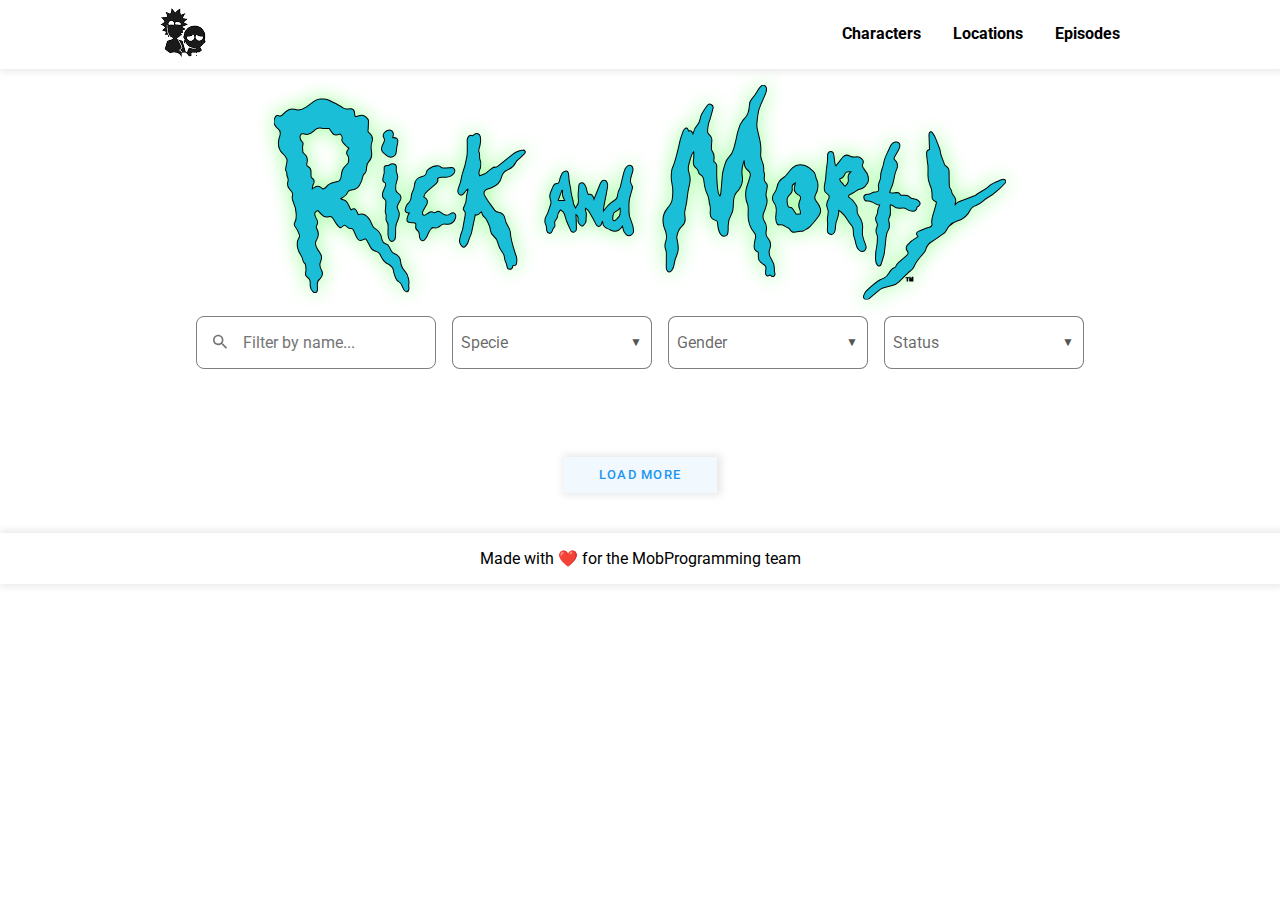
<file: html/characters.html>
<!DOCTYPE html>
<html lang="en">
<head>
    <meta charset="UTF-8">
    <meta name="viewport" content="width=device-width, initial-scale=1.0">
    <title>Document</title>
    <link rel="stylesheet" href="/css/style.css">
</head>
<body data-type="character">
    <header class="header">
        <div class="header__content">
            <div class="header__logo"><a href="characters.html"><img src="/assets/images/logo-black.png" alt=""></a></div>
            <nav class="header__nav">
                <ul class="header__nav nav">
                    <li class="nav__menu-item"><a href="characters.html">Characters</a></li>
                    <li class="nav__menu-item"><a href="locations.html">Locations</a></li>
                    <li class="nav__menu-item"><a href="episodes.html">Episodes</a></li>
                </ul>
            </nav>
            <button class="burger-btn" aria-label="Open">
                <span></span><span></span><span></span>
            </button>
        </div>
    </header>

    <nav class="header__nav mobile-menu">
        <ul class="header__nav mobile-menu__items">
          <li><a href="characters.html">Characters</a></li>
          <li><a href="locations.html">Locations</a></li>
          <li><a href="episodes.html">Episodes</a></li>
        </ul>
    </nav>

    <main class="main">
        <svg class="main__logo" stroke="black" width="723" height="212" viewBox="0 0 723 212" fill="none" xmlns="http://www.w3.org/2000/svg">
            <g id="Logo" clip-path="url(#clip0_107_30)">
            <g id="Group">
            <path id="Vector" d="M132.811 191.215C132.368 188.41 131.222 185.881 129.217 183.775C126.807 181.224 125.335 178.275 125.109 174.687C124.848 170.568 122.487 167.853 118.749 166.408C117.521 165.929 116.65 165.283 116.063 164.163C115.363 162.825 114.564 161.525 113.982 160.139C113.242 158.382 111.951 157.199 110.213 156.814C108.185 156.357 107.292 155.125 106.845 153.313C106.678 152.649 106.452 151.999 106.353 151.326C105.672 146.985 103.301 143.805 99.581 141.61C98.3938 140.905 97.8024 139.925 97.2428 138.71C96.1048 136.248 95.0665 133.623 93.387 131.564C90.9939 128.632 87.9833 126.374 83.7306 128.054L83.1934 127.905C82.6794 126.826 82.2138 125.624 81.5638 124.53C79.9746 121.879 78.9364 121.645 76.2729 123.181L75.9078 123.203C75.6771 122.724 75.4291 122.195 75.1674 121.667C74.2557 119.843 73.438 117.958 72.4005 116.206C71.47 114.634 70.3465 113.207 68.1478 113.311C67.5882 113.337 67.0055 112.814 66.0171 112.349C67.1233 111.58 67.6959 111.07 68.3553 110.745C70.4093 109.72 71.9624 108.229 72.7389 106.061C73.091 105.085 73.746 104.543 74.6259 104.272C75.7046 103.942 76.8151 103.649 77.9351 103.549C80.9507 103.278 82.9505 101.48 84.4175 99.1133C85.93 96.674 87.0449 94.0004 87.5148 91.1184C87.7541 89.6275 88.0158 88.2726 89.5508 87.3654C90.2774 86.9365 90.7293 85.8022 90.9953 84.8994C91.3207 83.7521 91.4609 82.5093 91.4472 81.3172C91.4248 79.2439 91.9439 77.5099 93.4333 75.9648C96.1604 73.1602 96.9319 69.6908 96.2956 65.8829C95.7809 62.807 95.4562 59.7941 96.5986 56.7182C97.9571 53.0774 97.0902 49.8388 93.9799 47.3865C93.0277 46.6363 92.6749 45.8102 92.8375 44.6586C92.9366 43.9851 93.0045 43.3029 93.0356 42.6215C93.1441 40.2864 93.2793 37.9513 93.293 35.6118C93.293 34.9702 93.0667 34.2113 92.6835 33.7006C89.9795 30.1097 87.8076 29.0123 83.9931 30.3448C83.2072 30.6204 82.4169 30.9235 81.605 31.0494C80.2913 31.2657 79.8264 30.8418 79.6862 29.518C79.5871 28.5421 79.5734 27.5489 79.3745 26.5911C78.9769 24.5816 77.8172 23.6057 75.7538 23.4972C75.004 23.456 74.2326 23.4929 73.4966 23.6375C71.2169 24.0846 69.2576 23.7055 67.4067 22.1329C66.1068 21.0174 64.4995 20.2405 62.9603 19.4368C60.283 18.0363 57.5248 16.7899 54.8656 15.3576C53.2229 14.4635 51.521 13.9933 49.6737 13.926C48.7707 13.8898 47.8409 14.0164 46.956 13.858C44.022 13.3299 41.6513 14.4005 39.4035 16.1577C36.8983 18.1137 34.3476 20.0191 31.7289 21.8218C28.2888 24.1931 24.5646 25.3809 20.3705 24.0397L19.4856 23.8589C17.7793 23.3214 16.2393 23.7641 14.6733 24.4955C12.15 25.6789 10.0504 27.3681 8.2581 29.4594C7.20614 30.6928 6.1361 31.1623 4.5108 30.4172C3.06624 29.7618 2.23118 30.033 1.54505 31.1673C-0.0976062 33.8822 -1.15897 38.3672 2.24925 41.6008C2.80018 42.1202 3.3511 42.6403 3.93384 43.1228C6.29516 45.0789 6.61473 47.5355 5.74351 50.3133C5.36466 51.5373 4.9446 52.7663 4.71902 54.0214C3.80226 59.193 4.20497 63.9992 8.61093 67.6899C9.53131 68.4581 10.3172 69.4203 11.0532 70.3773C12.3713 72.0896 13.3647 73.9096 12.7646 76.2361C12.3127 77.9881 12.1189 79.8038 11.6764 81.5523C11.3012 83.0294 11.3012 84.3612 12.1732 85.6807C12.4848 86.1501 12.706 86.8229 12.6518 87.3654C12.5079 88.7833 12.8101 90.0615 13.4196 91.3173C14.0746 92.6585 14.1281 93.9917 13.7045 95.4819C13.0089 97.9118 13.2757 100.279 14.9863 102.324C15.7173 103.196 16.3767 104.118 17.1076 104.989C18.1957 106.281 18.7329 107.65 18.2225 109.385C17.6448 111.345 17.947 113.215 18.832 115.098C20.7103 119.104 21.9293 123.351 21.9474 127.791C21.9517 130.307 22.191 132.94 20.6836 135.276C19.4104 137.241 20.137 139.223 21.4369 140.722C23.243 142.809 24.0875 145.261 24.9898 147.756C25.4142 148.935 25.3151 149.938 24.6514 150.981C22.6603 154.12 22.5518 157.49 23.3601 161.031C23.9291 163.52 25.0483 165.733 26.4025 167.829C27.3684 169.324 28.0951 170.869 28.3662 172.612C28.5925 174.094 29.1788 175.336 30.353 176.32C30.7232 176.632 31.0839 177.156 31.1244 177.622C31.3681 180.087 31.9552 182.518 31.2466 185.048C30.5243 187.617 31.1201 188.982 33.4633 190.377C35.0344 191.312 35.6121 192.641 35.7025 194.302C35.7704 195.585 35.6844 196.882 35.748 198.164C35.8745 200.432 36.565 202.478 38.3711 203.996C39.188 204.683 40.0687 205.387 41.224 204.899C42.4018 204.412 42.8811 203.355 42.9035 202.153C42.9346 200.722 42.8674 199.276 42.7727 197.844C42.61 195.347 42.7004 192.976 45.2649 191.566L45.5989 191.263C48.2899 188.594 48.5697 185.792 46.7007 182.477C45.3285 180.038 44.7009 177.449 45.9286 174.672C46.4115 173.579 46.8142 172.373 46.8996 171.19C46.9762 170.033 46.8721 168.719 46.3718 167.707C45.4008 165.756 44.124 163.949 42.918 162.116C41.0266 159.243 39.9566 156.313 41.9926 153.041L42.2724 152.423C44.2042 148.896 44.3756 145.372 42.1914 141.881C41.5233 140.814 41.4373 139.79 42.187 138.715C43.5817 136.736 43.3063 134.758 42.2181 132.734C41.5725 131.542 41.0129 130.286 40.561 129.012C39.6941 126.573 40.48 125.09 43.3829 124.061C44.5339 125.316 45.7753 126.739 47.0846 128.099C49.0302 130.113 51.4501 130.89 54.1231 130.127C56.1366 129.554 57.3281 130.389 58.3078 131.871C59.3503 133.452 60.2353 135.132 61.3053 136.686C62.1585 137.918 63.0883 139.133 64.172 140.164C65.305 141.252 66.1899 141.108 67.3229 140.014C69.4268 137.965 69.8779 137.928 71.8872 140.019C72.989 141.18 74.1762 142.006 75.8376 141.809C77.079 141.655 77.8693 142.174 78.3609 143.263C79.4129 145.602 80.5415 147.91 81.5074 150.282C82.7177 153.263 84.7175 154.202 87.6023 152.983C88.0173 152.807 88.4243 152.604 88.848 152.432C90.4777 151.773 90.6447 151.74 91.5795 153.321C92.7305 155.267 93.7825 157.283 94.7484 159.333C96.044 162.066 98.1747 163.859 101.051 164.365C102.802 164.676 103.723 165.499 104.427 166.921C104.793 167.667 105.236 168.381 105.601 169.126C107.299 172.572 109.222 175.788 113.19 177.067L113.948 177.555C115.903 178.91 117.75 180.314 117.881 183.025C118.016 185.718 119.117 188.147 120.12 190.604C120.806 192.28 121.804 193.631 123.42 194.498C124.734 195.207 125.628 196.264 126.151 197.692C126.652 199.038 127.257 200.352 127.894 201.635C128.783 203.415 130.399 204.522 131.532 204.223C132.711 203.911 133.333 202.615 133.275 200.388C133.253 199.412 132.751 198.329 133.036 197.483C133.764 195.32 133.136 193.274 132.811 191.215ZM63.9342 94.8829C63.4649 95.181 62.8685 95.3032 62.3132 95.4255C61.0805 95.7141 59.7943 95.8363 58.5977 96.2342C57.2435 96.6863 55.9024 97.2549 54.6566 97.9595C53.6994 98.5064 52.7739 99.2334 52.0835 100.078C51.0901 101.302 49.921 102.151 48.3224 102.792C47.7802 102.337 47.2618 101.799 46.6523 101.388C43.9794 99.585 42.3635 99.4548 40.2284 101.058C39.6457 101.496 38.9639 101.79 37.8129 102.44C38.0298 101.013 38.0884 100.083 38.3277 99.2016C38.5489 98.4066 39.0001 97.6796 39.2936 96.9026C40.1966 94.5176 39.9212 93.5193 37.7449 92.1369C36.8513 91.5727 36.5122 90.9216 36.5354 89.9197C36.5715 88.4064 36.5491 86.8887 36.5397 85.371C36.531 83.135 35.641 81.464 33.5559 80.4563C32.1561 79.7785 32.0347 79.2909 32.3781 77.7371C32.5943 76.7887 32.775 75.8129 32.8835 74.8421C33.2674 71.5716 31.6334 69.2951 29.2316 67.3571C28.8209 67.0273 28.4009 66.3994 28.4146 65.9162C28.4688 63.5991 27.6967 61.2821 28.6048 58.9557C29.1781 57.4785 28.2433 56.295 27.2412 55.3416C25.6701 53.8601 25.485 52.0625 25.8733 50.1202C26.1936 48.4853 26.9433 47.9927 28.5824 48.2184C29.0292 48.2864 29.4991 48.2951 29.9271 48.4216C33.6477 49.5465 36.5773 48.133 39.1685 45.5852C39.5973 45.1606 40.0484 44.749 40.4685 44.3157C41.8906 42.8429 43.6468 42.3235 45.6336 42.5318C46.9155 42.6627 48.1793 42.9694 49.4575 43.0374C51.1096 43.1279 52.7624 43.0649 54.6039 43.0649C58.2152 49.6275 59.7639 50.4139 65.3259 48.3898C66.662 49.7404 68.1652 50.9651 67.1855 53.3494C66.7387 54.4475 67.145 55.6172 67.9258 56.5338C69.0002 57.8033 70.0746 59.0772 71.2531 60.2469C72.052 61.0463 73.0273 61.6698 73.9441 62.3882C73.357 63.359 73.0772 63.874 72.7475 64.3486C71.4071 66.2865 71.1403 67.6414 72.5986 69.3125C74.6122 71.6114 73.5558 74.0326 73.438 76.4495L73.1539 77.0455C71.7187 78.663 70.2554 80.2661 68.8245 81.8879C67.4075 83.4917 66.9831 85.4969 66.6577 87.5159C66.4683 88.7081 66.401 89.9241 66.2109 91.1206C65.9607 92.6693 65.3064 94.0243 63.9342 94.8829Z" fill="#1ABED6"/>
            <path id="Vector_2" d="M721.508 93.3696C720.447 92.8553 719.432 93.0983 718.438 93.528C715.878 94.6348 713.282 95.6779 710.795 96.9294C709.188 97.7331 707.492 98.6279 706.281 99.9018C702.494 103.904 697.041 105.358 692.977 108.895L692.571 109.093C688.932 110.561 685.361 112.246 681.628 113.425C678.373 114.451 675.028 115.068 672.834 118.186C672.78 117.373 672.851 116.713 673.077 116.108C673.746 114.324 673.438 112.68 672.468 111.125C671.75 109.969 670.933 108.872 670.22 107.711C669.876 107.155 669.452 106.505 669.461 105.908C669.498 104.422 668.839 103.343 668.008 102.204C667.475 101.459 667.037 100.452 667.01 99.5531C666.87 94.8692 666.892 90.1845 666.802 85.5056C666.756 83.1481 665.741 81.3179 663.674 80.0628C663.073 79.6968 662.4 79.0645 662.225 78.4323C660.969 73.8561 658.216 69.7501 658.008 64.8499C657.981 64.3305 657.827 63.7973 657.642 63.3098C656.152 59.4252 654.721 55.5181 653.101 51.6928C652.433 50.1115 651.395 48.6618 650.378 47.257C649.99 46.7325 649.033 46.1053 648.59 46.263C647.941 46.4844 647.218 47.3156 647.087 47.9934C646.853 49.2268 646.992 50.5361 647.042 51.8194C647.168 55.7359 647.326 59.661 647.479 63.6447C645.014 64.1959 644.419 65.8402 644.558 67.8093C644.748 70.4431 645.055 73.0625 645.353 75.6819C645.525 77.1815 645.909 78.6638 645.953 80.1626C646.035 83.1119 645.985 86.0706 645.935 89.0198C645.882 92.3265 646.418 95.5246 647.841 98.5057C649.024 101.007 649.759 103.591 649.882 106.347C649.95 107.779 650.026 109.22 649.981 110.652C649.94 112.07 650.455 113.185 651.543 114.013C652.301 114.587 653.168 115.015 654.428 115.774C653.444 119.347 652.536 123.011 651.416 126.614C650.347 130.074 648.897 133.394 649.887 137.207C650.337 138.928 649.647 139.633 647.931 140.224C646.862 140.595 645.742 140.835 644.686 141.245C641.945 142.315 639.155 143.296 636.519 144.597C634.248 145.722 634.117 147.162 635.724 149.145L636.072 149.647L635.81 150.071C635.299 150.387 634.776 150.69 634.239 150.965C630.812 152.74 628.045 155.297 625.602 158.224C623.946 160.211 623.919 161.549 625.264 163.576C626.831 165.929 626.794 166.716 624.723 168.589C622.204 170.875 619.62 173.094 617.029 175.293C615.856 176.291 614.862 177.362 614.321 178.853C614.14 179.353 613.703 179.954 613.238 180.122C610.492 181.12 608.777 183.157 607.441 185.61C606.253 187.796 604.664 189.576 602.443 190.728C601.242 191.346 599.933 191.767 598.755 192.426C593.486 195.376 589.161 199.531 584.854 203.669C583.865 204.618 583.283 206.049 582.71 207.346C582.109 208.687 581.821 210.124 583.21 211.275C584.38 212.242 585.775 212.247 587.432 211.271L588.357 210.621C591.426 208.042 594.447 205.408 597.566 202.892C598.723 201.956 600.022 201.044 601.407 200.584C604.116 199.681 606.919 199.035 609.718 198.407C612.743 197.72 615.375 196.483 617.569 194.179C620.485 191.107 623.574 188.198 626.602 185.231C627.085 184.761 627.605 184.287 628.179 183.944C630.137 182.761 631.568 181.08 632.39 179.016C633.844 175.348 636.263 172.367 638.769 169.426C639.893 168.102 641.138 166.87 642.186 165.482C642.85 164.606 643.459 163.582 643.722 162.524C644.552 159.253 646.421 156.86 649.202 155.035C653.057 152.497 656.84 149.872 660.677 147.303C662.356 146.182 663.585 144.714 664.496 142.907C665.07 141.774 665.801 140.69 666.615 139.71C668.949 136.887 671.941 135.143 675.476 134.104C681.146 132.437 685.177 128.707 687.728 123.417C688.396 122.035 689.412 121.1 690.64 120.351C691.47 119.836 692.377 119.42 693.294 119.077C695.958 118.073 698.224 116.488 700.354 114.623C701.601 113.53 702.919 112.45 704.369 111.678C708.756 109.357 712.63 106.348 716.219 102.96C718.31 100.991 720.305 98.9093 722.25 96.7992C723.499 95.4566 723.142 94.1603 721.508 93.3696Z" fill="#1ABED6"/>
            <path id="Vector_3" d="M120.098 102.358C120.012 99.5126 120.5 96.7941 121.507 94.1422C122.252 92.1818 122.64 90.1085 121.692 88.1713C120.639 86.0207 120.396 83.8715 120.816 81.5769V80.669C120.698 78.93 119.877 78.0807 118.13 77.9179C116.573 77.7827 115.141 78.1342 113.823 79.0153C113.363 79.3271 112.754 79.6208 112.23 79.589C109.481 79.4219 108.456 80.1851 108.804 82.8363C109.174 85.7089 108.83 88.4013 107.828 91.0656C107.67 91.4859 107.629 91.9467 107.535 92.3937C107.191 94.0243 107.417 95.4153 109.128 96.1886C110.216 96.6805 110.469 97.647 110.284 98.6547C110.108 99.6038 109.715 100.52 109.354 101.424C108.74 102.969 107.981 104.459 107.454 106.026C106.591 108.606 106.858 110.973 109.178 112.761C110.085 113.461 110.555 114.378 110.505 115.507C110.406 117.766 110.401 120.038 110.09 122.269C109.882 123.795 109.597 125.282 110.275 126.714C110.893 128.015 110.993 129.339 110.677 130.694C110.293 132.356 110.641 133.846 111.562 135.224C112.397 136.467 112.699 137.835 112.659 139.317C112.632 140.677 112.654 142.041 112.654 143.404H112.591C112.591 144.994 112.541 146.588 112.605 148.179C112.682 150.103 113.11 151.945 114.501 153.386C116.04 154.977 117.878 154.791 119.056 152.939C119.367 152.434 119.657 151.842 119.719 151.263C119.923 149.471 120.23 147.646 120.099 145.862C119.796 141.543 120.23 137.407 122.315 133.53C122.671 132.881 122.78 132.099 123.047 131.389C124.18 128.435 123.827 125.603 122.361 122.862L122.149 122.459C121.408 120.987 121.435 119.577 122.338 118.15C123.065 117.003 123.611 115.733 124.374 114.608C126.103 112.084 125.859 108.813 122.491 106.84C120.622 105.746 120.152 104.273 120.098 102.358Z" fill="#1ABED6"/>
            <path id="Vector_4" d="M111.385 69.7284C113.155 71.1738 115.218 71.6982 117.335 70.93C119.52 70.1393 120.572 68.3055 120.743 65.9979C120.973 62.8996 121.416 59.8643 122.16 56.8333C122.959 53.5722 120.973 51.5525 117.334 52.0589C117.529 50.9658 117.727 50.0992 117.827 49.2181C118.143 46.6074 116.219 44.1775 113.935 44.4394C112.193 44.6383 110.572 45.28 109.335 46.653C107.953 48.1887 107.47 50.5868 108.604 52.3128C109.62 53.8399 109.322 55.0631 108.55 56.4954C107.76 57.9545 107.011 59.4678 106.528 61.0398C105.881 63.1767 106.152 65.2629 107.932 66.8624C109.047 67.8585 110.229 68.7837 111.385 69.7284Z" fill="#1ABED6"/>
            <path id="Vector_5" d="M584.779 108.262C583.046 108.718 582.319 109.924 582.662 111.65C583.059 113.655 584.274 114.789 586.3 114.608C588.07 114.451 589.51 115.083 591.073 115.675C593.425 116.569 595.221 118.773 598.16 118.417C597.975 118.999 597.93 119.392 597.745 119.699C596.562 121.718 596.124 123.882 596.052 126.207C596.016 127.265 595.497 128.39 594.941 129.334C594.197 130.608 593.958 131.881 594.341 133.245C594.644 134.333 594.991 135.44 595.542 136.416C596.197 137.576 596.233 138.525 595.668 139.78C594.463 142.491 594.138 145.31 595.633 148.096C595.871 148.548 596.061 149.108 596.039 149.605C595.872 152.848 596.134 156.221 595.317 159.294C594.174 163.567 594.075 167.809 594.174 172.113C594.22 174.083 594.625 176.052 595.854 177.677C597.032 179.231 598.499 179.1 599.479 177.424C599.705 177.04 599.826 176.589 599.962 176.155C600.625 173.996 601.28 171.832 601.917 169.656C602.255 168.499 602.688 167.348 602.833 166.164C603.439 161.069 604.017 155.965 604.481 150.856C604.738 148.02 605.189 145.31 606.892 142.933C607.275 142.397 607.619 141.719 607.668 141.082C607.831 138.904 608.133 136.696 607.311 134.563C606.932 133.588 606.977 132.657 607.496 131.736C609.049 128.968 609.198 126.004 608.819 122.932C608.644 121.532 608.665 120.1 608.598 118.687L609.149 118.285C609.934 118.651 610.869 118.849 611.479 119.41C614.074 121.799 617.234 122.043 620.399 121.555C622.151 121.28 623.465 121.551 624.805 122.563C626.539 123.876 628.529 124.555 630.71 124.64C633.775 124.748 634.945 123.696 635.085 120.729C635.704 120.282 636.359 119.889 636.927 119.396C638.484 118.037 638.629 116.357 637.171 114.861C636.458 114.124 635.524 113.492 634.566 113.131C633.307 112.657 631.943 112.398 630.602 112.223C629.641 112.097 628.919 111.771 628.282 111.026C627.041 109.558 625.383 108.89 623.475 108.858C622.044 108.836 620.608 108.853 619.145 108.853C617.217 106.197 616.626 106.008 613.037 106.487C611.498 106.685 609.918 107.074 608.12 106.288C608.487 105.123 608.726 103.935 609.222 102.877C610.712 99.6978 611.718 96.368 612.341 92.945C613.019 89.2188 613.742 85.5287 615.501 82.1223L615.637 81.689C616.03 79.0739 616.107 76.558 613.863 74.5838C612.075 73.0162 612.035 72.6054 613.222 70.5545C614.436 68.4589 615.759 66.4218 616.861 64.2712C617.502 63.0204 618.057 61.6243 618.201 60.2469C618.481 57.4785 616.585 55.8928 613.804 56.3356C611.316 56.7327 609.827 58.3321 608.838 60.532C608.13 62.1082 607.362 63.6577 606.607 65.2246C604.675 69.2358 602.64 73.1971 602.07 77.7277C601.868 79.3495 601.245 80.9258 600.699 82.4883C599.855 84.9319 599.164 87.4074 599.209 90.0138C599.236 91.7933 598.848 93.447 598.058 95.0457C596.992 97.2137 596.708 99.4728 597.186 101.889C597.724 104.6 596.883 105.562 594.184 105.575C592.712 105.579 591.3 105.714 590.126 106.704C589.092 107.576 587.891 107.9 586.573 107.978C585.971 108.013 585.361 108.109 584.779 108.262Z" fill="#1ABED6"/>
            <path id="Vector_6" d="M174.064 127.327C171.36 129.274 169.594 129.292 166.854 127.377C166.046 126.813 165.283 126.185 164.466 125.642C163.035 124.685 161.536 124.368 160.069 125.561C159.179 126.28 158.276 126.261 157.328 125.774C155.734 124.947 154.244 125.264 152.823 126.167C151.735 126.849 150.724 127.662 149.618 128.304C148.092 129.18 146.679 128.372 146.656 126.619C146.647 126.031 146.765 125.398 147.003 124.862C147.491 123.76 148.069 122.698 148.66 121.65C149.405 120.34 150.349 119.117 150.945 117.743C152.313 114.582 151.812 113.019 149.054 111.189C148.742 110.981 148.426 110.782 147.924 110.457C148.317 107.53 150.195 105.809 152.181 104.142C154.845 101.911 157.535 99.7065 160.1 97.362C161.536 96.0476 162.488 94.404 161.486 92.3532C162.916 91.4497 164.357 91.1061 165.905 91.1198C167.192 91.1292 168.479 91.1336 169.765 91.0837C173.016 90.9571 175.851 89.9233 177.846 87.2041C178.691 86.0474 179.083 84.7287 178.371 83.3687C177.721 82.1179 176.601 81.5486 175.184 81.6116C172.696 81.7194 170.204 81.7562 167.726 81.9776C166.602 82.0811 165.694 82.0905 164.895 81.1283C164.02 80.0758 162.801 79.7279 161.423 79.8139C158.006 80.0353 154.918 81.1826 152.304 83.3781C151.497 84.0559 150.697 85.162 150.566 86.1603C150.246 88.6806 148.864 89.8553 146.54 90.2749L145.46 90.6091C140.937 91.9054 139.443 93.7436 138.824 98.3508C138.571 100.275 138.314 102.348 137.429 104.011C136.165 106.36 135.502 108.731 135.357 111.336C135.267 113.058 134.599 114.544 133.425 115.826C132.608 116.716 131.683 117.579 131.141 118.632C130.428 120.009 129.814 121.523 129.565 123.049C129.249 124.951 130.491 126.192 132.405 126.337C132.749 126.363 133.091 126.341 133.651 126.341C133.159 127.187 132.667 127.782 132.432 128.474C131.976 129.815 131.443 131.188 131.326 132.575C131.141 134.743 132.169 135.755 134.377 135.926C135.433 136.012 136.494 135.963 137.555 135.985C139.759 136.04 140.449 136.767 140.021 138.925C139.632 140.917 140.029 142.633 141.678 143.762C143.199 144.816 143.51 146.189 143.547 147.847C143.569 148.899 143.677 149.974 143.97 150.982C144.192 151.74 144.652 152.5 145.194 153.086C146.123 154.107 147.423 154.219 148.421 153.294C149.283 152.486 150.051 151.501 150.615 150.462C151.477 148.872 152.051 147.119 152.895 145.52C153.563 144.265 154.344 143.035 155.26 141.957C156.059 141.012 157.057 140.579 158.479 141.116C159.346 141.445 160.578 141.229 161.504 140.877C162.61 140.457 163.662 139.748 164.546 138.953C166.085 137.557 167.724 137.174 169.76 137.512C174.433 138.289 178.731 135.2 179.48 130.529C179.637 129.567 179.434 128.356 178.943 127.53C177.901 125.765 176.208 125.783 174.064 127.327Z" fill="#1ABED6"/>
            <path id="Vector_7" d="M584.111 162.668C584.861 161.629 585.104 160.409 584.738 159.208C584.148 157.265 583.484 155.333 582.694 153.458C581.398 150.418 580.658 147.401 581.191 143.991C582.025 138.625 580.838 133.525 577.569 129.162C576.17 127.297 575.659 125.53 575.966 123.312C576.162 121.903 576.148 120.453 575.317 119.13C573.421 116.117 571.602 113.064 568.323 111.244C567.177 110.612 567.218 109.252 568.347 108.498C569.037 108.041 569.859 107.802 570.586 107.395C571.899 106.668 573.281 106.009 574.463 105.096C575.935 103.958 577.498 103.159 579.329 102.811C580.038 102.675 580.72 102.3 581.37 101.948C583.582 100.756 585.031 98.8449 586.296 96.7355C587.032 95.5072 587.298 94.2196 587.144 92.8234C587.045 91.9206 587.032 90.9896 586.783 90.1273C586.431 88.9171 586.178 87.5029 585.379 86.6355C583.872 84.9869 582.901 83.0489 581.709 81.2289C580.987 80.1134 580.721 79.2504 581.502 77.9628C582.653 76.0747 582.202 74.3899 580.594 72.8723C578.816 71.2099 576.78 70.4598 574.351 71.011C572.324 71.4667 570.446 70.9886 568.654 70.0764C565.841 68.6397 564.035 68.78 561.968 71.1108C559.869 73.4821 558.017 76.0798 556.067 78.582C555.76 78.9741 555.48 79.39 555.124 79.887C553.945 78.8026 554.04 77.4976 553.887 76.2512C553.543 73.4777 553.264 70.6905 552.708 67.9626C552.379 66.3415 551.286 65.6362 550.017 65.6268C548.632 65.6094 547.35 66.6026 546.929 68.1659C546.759 68.7887 546.83 69.4846 546.808 70.1487C546.735 72.1048 546.78 74.0695 546.578 76.0161C546.194 79.7698 545.373 83.5011 545.278 87.2591C545.178 91.3831 544.573 95.3712 543.697 99.3781C543.404 100.737 543.558 102.214 543.648 103.632C543.761 105.457 544.848 106.645 546.415 107.508C548.365 108.574 548.831 109.898 547.996 112.015C547.53 113.212 546.889 114.337 546.425 115.539C545.626 117.599 545.494 119.721 546.6 121.69C547.796 123.827 547.833 125.877 547.16 128.218C546.632 130.06 546.415 132.133 546.663 134.025C546.983 136.465 547.006 138.841 546.712 141.248C546.59 142.223 546.474 143.231 546.6 144.188C546.704 144.951 547.02 145.823 547.534 146.378C549.462 148.456 552.551 147.963 553.647 145.267C554.279 143.7 554.536 141.893 554.563 140.195C554.609 137.561 555.141 135.153 556.22 132.742C557.006 130.989 557.29 128.984 557.656 127.068C557.872 125.912 557.81 124.711 557.858 123.857C558.395 124.255 559.063 124.716 559.71 125.212C562.77 127.556 564.978 130.595 566.861 133.916C567.566 135.158 568.386 136.401 569.398 137.389C571.565 139.504 572.392 141.992 572.247 144.964C572.179 146.383 572.188 147.923 572.675 149.211C573.615 151.708 574.247 154.247 574.752 156.857C575.222 159.247 576.161 161.506 578.002 163.23C579.939 165.044 582.58 164.795 584.111 162.668ZM566.536 96.9373C565.949 98.0304 564.996 98.9209 564.121 99.9958C563.588 99.6211 563.11 99.454 562.915 99.1198C562.039 97.6115 560.997 96.2877 559.629 95.1629C559.128 94.752 559.118 93.7537 558.838 92.8769C561.19 92.3308 562.491 91.0837 563.285 89.1059C564.635 85.7682 565.389 85.4246 569.912 85.8535C566.589 88.0982 566.612 90.7769 567.325 93.7805C567.553 94.7339 567.037 95.994 566.536 96.9373Z" fill="#1ABED6"/>
            <path id="Vector_8" d="M535.708 114.901C534.05 112.9 533.644 110.986 534.759 108.654C535.468 107.155 536.199 105.633 536.637 104.043C537.725 100.14 537.645 96.2914 535.684 92.6013C535.275 91.8288 535.08 90.8934 534.99 90.013C534.782 88.1387 534.141 86.5798 532.751 85.2119C530.294 82.7907 527.649 80.7717 524.349 79.6107C519.807 78.0207 515.592 78.5495 512.078 81.7874C509.821 83.87 508.079 86.5032 506.069 88.8563C505.446 89.5834 504.769 90.3292 503.975 90.8348C500.458 93.0708 497.718 95.8754 497.031 100.176C496.625 102.692 495.745 104.873 494.043 106.883C491.858 109.467 491.681 113.35 493.56 115.759C496.038 118.943 496.485 122.457 495.98 126.269C495.781 127.765 495.687 129.273 495.515 131.094C495.708 132.449 495.768 134.134 496.223 135.705C496.75 137.53 498.205 138.488 499.816 138.077C501.699 137.588 503.008 138.46 504.431 139.351C505.564 140.064 506.737 140.732 507.965 141.265C508.688 141.582 509.197 141.916 509.577 142.661C510.791 145.041 512.28 145.836 514.963 145.318C517.021 144.916 518.989 144.126 521.156 144.531C521.634 144.622 522.249 144.437 522.681 144.18C524.884 142.873 527.404 141.857 529.156 140.091C532.279 136.943 535.132 133.466 537.724 129.852C539.272 127.693 540.415 125.145 539.693 122.182C539.007 119.369 537.468 117.038 535.708 114.901ZM519.179 122.589C520.299 124.906 520.227 124.943 520.002 127.223C518.606 127.359 517.139 127.499 515.834 127.616C514.746 125.927 513.785 124.414 512.806 122.914C511.975 121.659 510.946 120.673 509.32 120.751C508.129 120.805 507.717 120.1 507.524 119.125C507.317 118.09 507.145 117.043 506.933 116.008C506.333 113.103 507.014 110.56 509.236 108.591C511.407 106.666 512.278 104.458 511.786 101.531C511.397 99.2182 513.032 97.8401 514.995 96.878C514.657 98.3328 514.287 99.7825 514.002 101.246C513.415 104.218 514.652 106.395 517.05 108.031C517.614 108.414 518.233 108.708 518.792 109.097C520.232 110.09 520.525 110.931 519.975 112.597C519.718 113.384 519.348 114.137 519.032 114.91C517.979 117.49 517.934 120.024 519.179 122.589Z" fill="#1ABED6"/>
            <path id="Vector_9" d="M494.201 182.478C494.489 178.68 493.438 175.342 491.357 172.185C489.235 168.969 488.174 165.495 489.772 161.665L490.026 160.793C490.965 157.342 490.535 154.153 487.985 151.506C486.071 149.514 485.547 147.229 486.107 144.6C486.846 141.145 486.604 137.942 484.523 134.845C482.722 132.156 482.41 129.189 483.842 126.009C485.051 123.34 485.842 120.457 486.608 117.616C487.204 115.403 487.209 113.059 486.374 110.905C485.696 109.147 485.873 107.552 486.293 105.823C486.74 103.998 486.988 102.115 487.232 100.249C487.421 98.8131 486.943 97.5436 485.873 96.5583C484.464 95.267 483.977 93.6589 484.211 91.8295C484.492 89.7288 484.897 87.6512 483.801 85.6279C483.607 85.2756 483.72 84.7337 483.751 84.2816C484.022 80.6321 483.101 77.2351 481.67 73.9284C480.849 72.0223 480.501 70.0171 480.718 67.9438C481.133 63.9196 480.88 59.9041 480.181 55.9608C479.427 51.7196 478.239 47.5637 477.346 43.3449C477.034 41.8858 476.832 40.3508 476.922 38.8736C477.106 35.8607 477.468 32.8528 477.87 29.8536C478.358 26.2396 479.242 22.7347 480.799 19.4014C482.294 16.1765 483.68 12.8973 485.066 9.62255C485.562 8.43908 485.986 7.2151 486.285 5.96798C486.646 4.46839 486.628 2.95505 485.721 1.59146C484.516 -0.219915 482.926 -0.558462 481.346 0.959214C480.06 2.20996 478.841 3.63793 477.978 5.20046C476.281 8.27198 474.331 11.1171 471.979 13.7148C470.34 15.5261 469.641 17.6855 469.541 20.1515C469.356 24.944 468.263 29.4341 464.792 33.0604C463.803 34.0949 462.937 35.2603 462.138 36.4524C461.334 37.6359 460.49 38.8599 460.033 40.1924C458.946 43.3312 457.763 46.4931 457.208 49.7541C456.472 54.0945 455.334 58.296 454.183 62.5329C453.226 66.0514 451.592 68.9421 449.127 71.4812C447.565 73.0893 446.472 74.9954 445.791 77.0998C444.973 79.6201 444.26 82.1679 443.579 84.7294C443.271 85.8948 443.059 87.1007 442.947 88.2972C442.423 94.0243 442.007 99.7615 441.425 105.475C441.285 106.83 441.408 108.334 440.468 109.563L440.067 109.211C438.568 107.147 438.387 104.757 438.157 102.318C437.624 96.5995 437.042 90.8949 437.272 85.1359C437.34 83.3969 437.272 81.6535 437.325 79.9145C437.371 78.4916 436.775 77.4347 435.7 76.5855C435.29 76.265 434.866 75.967 434.391 75.6139C434.477 74.5433 434.562 73.4908 434.644 72.4433C434.838 69.8868 434.49 67.5112 432.838 65.3657C432.247 64.6068 431.99 63.4053 431.999 62.4113C432.021 59.8462 432.26 57.276 432.465 54.7144C432.622 52.5913 431.859 50.866 430.378 49.4076C429.999 49.0416 429.507 48.7436 429.236 48.3146C428.812 47.6462 428.197 46.8736 428.239 46.1784C428.369 43.6986 428.586 41.2008 429.069 38.7709C429.448 36.8554 430.319 35.044 430.865 33.1559C431.849 29.7408 432.878 26.3401 433.655 22.8758C434.052 21.1049 433.172 19.8672 431.682 19.1952C430.255 18.5398 429.063 18.6975 427.921 20.2564C425.957 22.9308 424.12 25.7173 422.45 28.5761C421.714 29.845 421.411 31.3988 421.082 32.863C420.535 35.3203 419.949 37.7639 418.116 39.6245C416.134 41.6391 415.05 44.0914 414.346 46.7702C414.233 47.2129 414.006 47.6281 413.745 48.2697C412.508 45.081 412.003 44.7693 409.321 45.4102C409.226 44.9769 409.191 44.5204 409.024 44.1182C408.279 42.3162 406.862 42.0363 405.525 43.4766C404.965 44.0734 404.396 44.7591 404.121 45.5136C403.087 48.3551 402.044 51.2009 401.236 54.1046C400.433 57.0177 400.026 60.04 399.246 62.9575C397.521 69.3805 396.252 75.9387 393.485 82.055C393.146 82.8001 393.019 83.6494 392.867 84.4625C392.063 88.8397 392.186 93.1938 393.11 97.5436C394.216 102.719 394.109 107.923 393.3 113.127C392.786 116.491 390.813 119.088 388.687 121.578C385.319 125.511 383.847 130.037 384.267 135.218C384.47 137.738 385.003 140.133 386.018 142.45C387.78 146.451 388.43 150.548 386.836 154.79C386.569 155.495 386.376 156.245 386.285 156.99C386.046 158.869 385.974 160.712 386.827 162.55C387.31 163.603 387.527 164.867 387.535 166.042C387.567 170.663 387.459 175.279 387.449 179.9C387.445 180.717 387.598 181.558 387.82 182.348C388.132 183.495 388.799 184.435 390.024 184.719C391.35 185.026 392.163 184.159 392.849 183.225C394.076 181.549 394.943 179.696 395.151 177.614C395.531 173.869 396.759 170.41 398.221 166.981C398.881 165.419 399.152 163.625 399.264 161.918C399.481 158.567 398.745 155.297 398.049 152.035C397.878 151.236 397.752 150.363 397.891 149.573C398.582 145.685 400.068 142.084 403.025 139.429C405.458 137.23 406.469 134.745 406.05 131.575C405.954 130.82 406.013 130.043 405.855 129.307C405.354 127.026 405.652 124.826 406.162 122.577C406.857 119.483 407.643 116.371 407.9 113.222C408.329 107.995 409.222 102.883 410.451 97.8054C411.308 94.2818 411.322 90.7856 410.067 87.3032C408.848 83.9156 408.956 80.4831 410.135 77.0549C410.722 75.3427 411.046 73.545 411.61 71.8241C412.234 69.918 412.667 67.8946 414.437 65.9567C414.581 67.0548 414.78 67.7637 414.749 68.4545C414.627 70.7224 414.468 72.9851 414.243 75.2349C413.959 78.1574 414.582 80.6639 417.173 82.3762C418.324 83.13 418.916 84.2194 419.138 85.5562C419.367 86.8981 420.04 88.1626 421.191 88.6914C423.917 89.9516 424.374 92.2953 424.627 94.8388L424.695 95.5159C425.232 100.041 426.026 104.455 428.274 108.556C429.182 110.209 429.304 112.309 429.705 114.22C429.976 115.471 429.863 116.849 430.342 118.001C431.285 120.291 431.128 122.563 430.888 124.92C430.396 129.939 431.75 132.839 436.192 133.72C437.29 133.936 437.904 134.605 438.008 135.739C438.121 136.864 438.269 137.988 438.414 139.113C438.793 142.049 439.25 144.976 441.082 147.442C442.152 148.883 443.519 149.715 445.394 149.281C446.938 148.919 448.215 147.343 448.387 145.423C448.549 143.689 448.689 141.936 448.59 140.206C448.319 135.491 449.701 131.259 451.944 127.193C452.586 126.032 453.091 124.695 453.271 123.385C453.596 120.995 453.709 118.566 453.782 116.148C453.912 111.786 454.698 107.707 458.206 104.658L458.662 104.152C461.813 99.8338 463.596 95.1679 462.49 89.7114C461.646 85.5201 462.373 81.4365 463.488 77.3986C463.705 76.6079 464.029 75.8447 464.31 75.0678C464.693 75.9988 464.693 76.83 464.693 77.6604C464.698 80.2263 465.483 82.408 467.691 83.9395C468.242 84.3229 468.707 84.8473 469.153 85.3616C470.246 86.6312 470.828 88.0628 470.35 89.7613C469.907 91.3643 469.461 92.9638 468.973 94.5581C468.025 97.6615 466.639 100.705 466.183 103.876C465.538 108.375 465.759 112.95 467.511 117.3C467.867 118.199 468.229 119.161 468.287 120.114C468.404 122.305 468.467 124.514 468.328 126.7C467.845 134.071 469.853 140.611 474.616 146.276C475.853 147.74 475.961 149.28 475.501 151.137C474.874 153.684 474.454 156.308 474.255 158.924C474.034 161.734 475.194 163.938 477.993 165.013L478.381 165.42C478.381 166.847 478.395 168.36 478.372 169.868C478.35 171.873 479.013 173.604 480.53 174.918C481.721 175.958 482.945 177.01 484.294 177.823C485.672 178.658 486.087 179.729 485.888 181.246C485.698 182.669 485.627 184.105 485.532 185.542C485.455 186.747 485.758 187.809 486.922 188.419C488.001 188.983 488.791 188.328 489.599 187.745L490.036 187.719L490.326 188.036C491.648 189.368 492.501 189.593 493.671 188.925C494.835 188.256 495.079 187.281 494.654 185.582C494.4 184.57 494.124 183.495 494.201 182.478Z" fill="#1ABED6"/>
            <path id="Vector_10" d="M245.925 64.3623C244.304 64.6336 242.607 64.7688 241.103 65.3743C239.298 66.097 237.506 67.0591 235.971 68.2513C231.379 71.8197 226.892 75.5322 222.4 79.2316C221.285 80.1532 220.314 81.2868 218.702 81.1334C217.312 81.0025 216.188 81.5494 215.159 82.3755C213.506 83.6942 211.908 85.0947 210.238 86.3954C209.47 86.9922 208.64 87.5521 207.75 87.9405C206.257 88.6003 204.694 89.1102 203.141 89.6882C202.099 87.8501 202.013 85.9302 203.033 83.9387C203.449 83.135 203.801 82.2633 203.945 81.3823C204.374 78.7896 204.956 76.2057 203.439 73.6673C202.984 72.9084 203.137 71.7749 203.055 70.8041C202.947 69.5302 203.232 68.0755 202.721 67.0099C201.863 65.2347 202.179 63.6852 202.744 62.0279C202.96 61.3819 203.196 60.7403 203.371 60.0856C204.153 57.1993 204.405 54.2724 203.809 51.3232C203.154 48.0527 200.342 47.032 197.669 49.0604C197.186 49.4221 196.707 49.7831 196.269 50.1129C193.588 49.4351 193.073 49.5075 191.895 51.2595C191.367 52.0458 190.978 53.0304 190.865 53.9657C190.717 55.3069 190.92 56.6849 190.892 58.0485C190.816 62.2768 191.181 66.5903 190.472 70.7093C189.552 76.048 188.341 81.3873 186.355 86.4959C185.76 88.0266 185.579 89.7208 185.209 91.3376C184.861 92.8777 184.608 94.4453 184.147 95.9499C183.429 98.3255 182.508 100.643 181.795 103.028C181.547 103.868 181.534 104.839 181.642 105.725C181.823 107.188 182.694 108.236 184.102 108.705C185.371 109.13 186.296 108.471 187.068 107.545C187.98 106.438 188.865 105.309 189.799 104.212C190.201 103.742 190.68 103.339 191.126 102.906L191.663 103.208C191.347 104.491 191.009 105.779 190.715 107.076C190.494 108.024 190.196 108.986 190.182 109.944C190.137 113.467 189.64 116.823 187.758 119.926C186.973 121.227 186.525 122.998 187.862 124.135C189.32 125.383 189.149 126.742 188.882 128.233C188.047 132.925 187.198 137.609 186.313 142.289C186.16 143.102 185.911 143.915 185.559 144.66C184.34 147.222 183.925 149.972 183.312 152.704C182.657 155.641 184.02 157.502 185.758 159.349C186.81 160.474 187.866 160.591 188.927 159.493C189.957 158.432 191.022 157.186 191.455 155.826C192.349 153.007 193.311 150.243 194.574 147.574C194.89 146.896 195.066 146.138 195.224 145.406C195.843 142.52 196.425 139.629 197.025 136.742C197.589 134.01 198.159 131.281 198.804 128.197C201.215 129.326 202.379 127.745 203.634 126.246C203.914 125.903 204.447 125.772 204.989 125.477C205.495 126.823 205.751 128.056 206.393 129.041C207.034 130.021 208.072 130.748 208.916 131.602L209.435 132.342C211.34 135.87 213.448 139.349 213.728 143.477C213.904 146.043 215.182 147.877 217.074 149.395C219.313 151.188 220.582 153.609 221.141 156.292C221.918 159.969 223.768 163.044 225.971 165.926C226.951 167.208 227.416 168.505 227.587 170.05C227.728 171.314 227.84 172.679 228.401 173.78C229.339 175.629 230.057 177.457 230.21 179.553C230.319 181.084 231.528 181.997 232.964 182.019C234.562 182.037 235.344 181.372 235.732 179.634C235.799 179.345 235.809 179.038 235.858 178.587C238.129 178.623 239.253 178.022 239.542 176.278C239.939 173.893 240.196 171.472 239.262 169.11C238.816 167.985 238.45 166.829 238.071 165.678C235.85 158.92 233.715 152.159 233.345 144.95C233.249 143.247 232.329 141.458 231.385 139.962C229.782 137.434 228.572 134.873 228.094 131.86C227.444 127.785 225.778 126.353 221.72 125.676C220.194 125.419 218.812 124.949 217.851 123.584C215.67 120.491 213.427 117.442 211.224 114.375C210.912 113.941 210.673 113.467 210.402 113.01C209.666 111.791 208.98 110.539 208.194 109.356C206.605 106.948 207.486 104.116 210.213 103.068C211.91 102.422 213.617 101.817 215.309 101.167C220.13 99.3195 223.476 96.185 224.726 90.9592C225.457 87.9289 227.024 85.358 230.184 84.1659C230.821 83.9264 231.385 83.5112 232.003 83.2312C235.159 81.7722 237.43 79.4233 238.906 76.3019C239.479 75.096 240.413 74.3147 241.416 73.4655C243.547 71.6635 245.511 69.6626 247.488 67.6841C248.084 67.0924 248.468 66.3241 247.989 65.4213C247.546 64.5786 246.828 64.2082 245.925 64.3623Z" fill="#1ABED6"/>
            <path id="Vector_11" d="M352.782 134.248C351.523 131.23 350.403 128.208 350.606 124.834C350.746 122.508 350.547 120.164 350.633 117.833C350.701 115.95 350.774 114.034 351.193 112.21C351.938 108.975 352.917 105.787 353.852 102.597C354.29 101.111 354.196 99.7021 353.229 98.51C351.857 96.8071 351.708 94.901 352.173 92.9319C352.751 90.5107 353.527 88.1308 354.169 85.7226C354.399 84.8603 354.66 83.9525 354.616 83.0757C354.548 81.5812 353.956 80.1981 352.476 79.589C350.895 78.9336 349.482 79.5434 348.399 80.7587C347.654 81.5949 346.877 82.5115 346.475 83.5372C345.762 85.353 345.252 87.2634 344.782 89.1652C343.866 92.8914 343.035 96.6451 342.164 100.381L341.862 101.234C340.083 103.98 339.465 107.07 339.049 110.246C338.838 111.893 337.966 112.979 336.418 113.895C334.179 115.228 332.093 116.922 330.228 118.75C328.458 120.482 327.041 122.572 325.479 124.51C325.524 123.187 325.453 121.844 325.683 120.563C326.486 116.109 327.416 111.673 328.278 107.22C328.707 104.997 329.173 102.766 329.452 100.521C329.592 99.3513 329.575 98.0687 329.24 96.9533C328.825 95.5752 327.985 94.297 326.292 94.1935C324.681 94.085 323.579 94.9654 322.802 96.2986C322.54 96.755 322.31 97.2383 322.111 97.7258C320.125 102.654 318.152 107.586 316.039 112.849C315.335 109.633 314.021 107.297 310.414 108.125C309.15 106.024 308.839 103.842 308.41 101.706C308.067 100.012 307.259 98.6026 306.081 97.3699C305.169 96.4165 304.014 96.4165 302.92 96.8187C301.806 97.2347 301.056 98.034 301.056 99.3889C301.056 100.514 300.88 101.638 300.798 102.767C300.662 104.641 300.437 106.521 300.428 108.395C300.424 110.356 300.541 112.33 300.767 114.281C301.105 117.199 299.322 119.114 297.796 121.436C297.042 119.9 296.288 118.663 295.81 117.321C295.484 116.423 295.629 115.371 295.421 114.417C295.092 112.945 294.595 111.512 294.261 110.04C293.882 108.355 293.575 106.652 293.286 104.958C293.146 104.137 293.187 103.292 293.038 102.479C292.315 98.5491 291.191 94.6919 291.177 90.6402C291.173 89.375 290.992 88.07 290.668 86.846C290.297 85.4687 289.272 84.741 288.225 84.9804C286.884 85.2922 285.539 85.7436 284.816 87.0305C284.086 88.3406 283.404 89.6998 282.889 91.109C282.347 92.5955 282.026 94.1624 281.621 95.6982C281.341 96.7731 280.74 97.4372 279.549 97.3786C277.368 97.2795 276.271 98.6474 275.495 100.405C274.949 101.652 274.561 102.97 273.928 104.172C272.262 107.365 271.842 110.613 273.22 114.014C273.689 115.175 273.797 116.358 273.36 117.551C271.856 121.656 271.134 126.056 268.696 129.819C268.213 130.564 267.789 131.467 267.717 132.335C267.59 133.803 267.248 135.624 267.92 136.725C269.135 138.681 269.365 140.624 269.306 142.756C269.288 143.203 269.351 143.672 269.456 144.106C269.808 145.497 270.9 146.49 272.096 146.554C273.414 146.617 274.227 145.94 274.719 144.232C275.084 142.986 275.522 141.834 276.493 140.886C277.623 139.774 277.862 138.31 277.306 136.879C276.859 135.705 277.197 134.833 277.843 133.938C278.331 133.265 278.913 132.638 279.297 131.915C279.667 131.207 280.06 130.397 280.055 129.634C280.033 127.087 281.4 125.271 282.872 123.297C283.387 123.69 283.694 124.065 284.087 124.205C285.888 124.823 286.529 126.319 287.03 127.931C287.739 130.244 288.285 132.616 289.17 134.855C290.38 137.941 291.834 140.927 293.206 143.953L293.766 144.661C294.516 145.456 295.395 145.672 296.447 145.316C297.833 144.859 298.664 143.915 298.673 142.488C298.682 139.471 298.579 136.449 298.497 133.428C298.452 131.738 298.339 130.044 298.249 128.093C299.843 128.943 300.47 129.91 300.335 131.364C300.271 132.037 300.389 132.737 300.285 133.401C299.874 136.011 301.571 137.443 303.278 138.857C303.933 139.395 304.745 139.404 305.368 138.825C306.985 137.317 308.569 135.772 308.258 133.229C308.172 132.57 308.154 131.852 308.317 131.215C308.944 128.771 308.715 126.422 307.762 124.118C307.445 123.359 307.306 122.632 307.78 121.706C308.881 122.71 310.027 123.418 310.701 124.444C312.285 126.829 313.684 129.34 315.066 131.851C316.159 133.834 317.084 135.903 318.145 137.904C318.7 138.947 319.522 139.773 320.831 139.651C322.158 139.525 323.047 138.812 323.417 137.465C323.647 136.621 323.986 135.808 324.32 134.855L324.614 135.18L324.704 135.849C324.889 138.938 326.564 140.84 329.394 141.884C330.383 142.245 331.349 142.679 332.261 143.19C335.963 145.262 340.156 144.489 342.798 141.206C343.214 140.692 343.606 140.159 344.193 139.395C344.442 140.543 344.64 141.414 344.807 142.286C345.24 144.441 346.292 146.252 347.864 147.747C349.345 149.156 351.362 149.26 353.06 148.109C354.554 147.092 355.344 145.782 355.186 143.899C354.899 140.54 354.068 137.342 352.782 134.248ZM280.641 114.021C281.955 110.52 283.192 107.241 284.424 103.957L285.011 104.106C285.011 105.831 284.763 107.602 285.079 109.269C285.377 110.804 286.284 112.228 287.056 114.02H280.641V114.021ZM339.699 131.14C338.936 131.772 338.363 132.635 337.64 133.331C336.403 134.532 334.855 134.319 334.611 132.734C334.381 131.267 334.778 129.681 335.022 128.168C335.261 126.685 335.875 125.624 337.509 124.969C338.968 124.373 340.119 123.023 341.803 121.703C342.182 125.354 342.777 128.578 339.699 131.14Z" fill="#1ABED6"/>
            <path id="Vector_12" d="M627.142 189.985V190.42H625.892V193.681H625.387V190.42H624.135V189.985" fill="#1ABED6"/>
            <path id="Vector_13" d="M627.486 189.985H628.199L629.269 193.107L630.33 189.985H631.039V193.681H630.569V191.518L630.574 191.12V190.564L629.513 193.681H629.02L627.933 190.564V190.673L627.959 191.088V193.681H627.486" fill="#1ABED6"/>
            </g>
            </g>
            <defs>
            <clipPath id="clip0_107_30">
            <rect width="723" height="212" fill="white"/>
            </clipPath>
            </defs>
            </svg>


        <section class="filters" data-type="character">
            
            <div class="filters__filter-item">
                <svg width="18" height="18" viewBox="0 0 18 18" fill="none" xmlns="http://www.w3.org/2000/svg">
                    <path d="M12.5 11H11.71L11.43 10.73C12.41 9.59 13 8.11 13 6.5C13 2.91 10.09 0 6.5 0C2.91 0 0 2.91 0 6.5C0 10.09 2.91 13 6.5 13C8.11 13 9.59 12.41 10.73 11.43L11 11.71V12.5L16 17.49L17.49 16L12.5 11ZM6.5 11C4.01 11 2 8.99 2 6.5C2 4.01 4.01 2 6.5 2C8.99 2 11 4.01 11 6.5C11 8.99 8.99 11 6.5 11Z" fill="black" fill-opacity="0.54"/>
                    </svg>                    
                <input type="text" placeholder="Filter by name...">
            </div>

            <div class="select-wrapper">
                <select class="filters__filter-item" data-filter="species">
                 <option value="" disabled selected>Specie</option>
                </select>
            </div>

            <div class="select-wrapper">
                <select class="filters__filter-item" data-filter="gender">
                 <option value="" disabled selected>Gender</option>
                </select>
            </div>

            <div class="select-wrapper">
                <select class="filters__filter-item" data-filter="status">
                 <option value="" disabled selected>Status</option>
                </select>
            </div>
        </section>
        <section class="characters cards">
            
        </section> 
        <button class="loadmore" data-type="character" 
        data-url="https://rickandmortyapi.com/api/character">LOAD MORE</button>

    </main>
    <footer class="footer">
        <p>Made with ❤️ for the MobProgramming team</p>
    </footer>
        
    <script src="/js/script.js"></script>
</body>
</html>
</file>
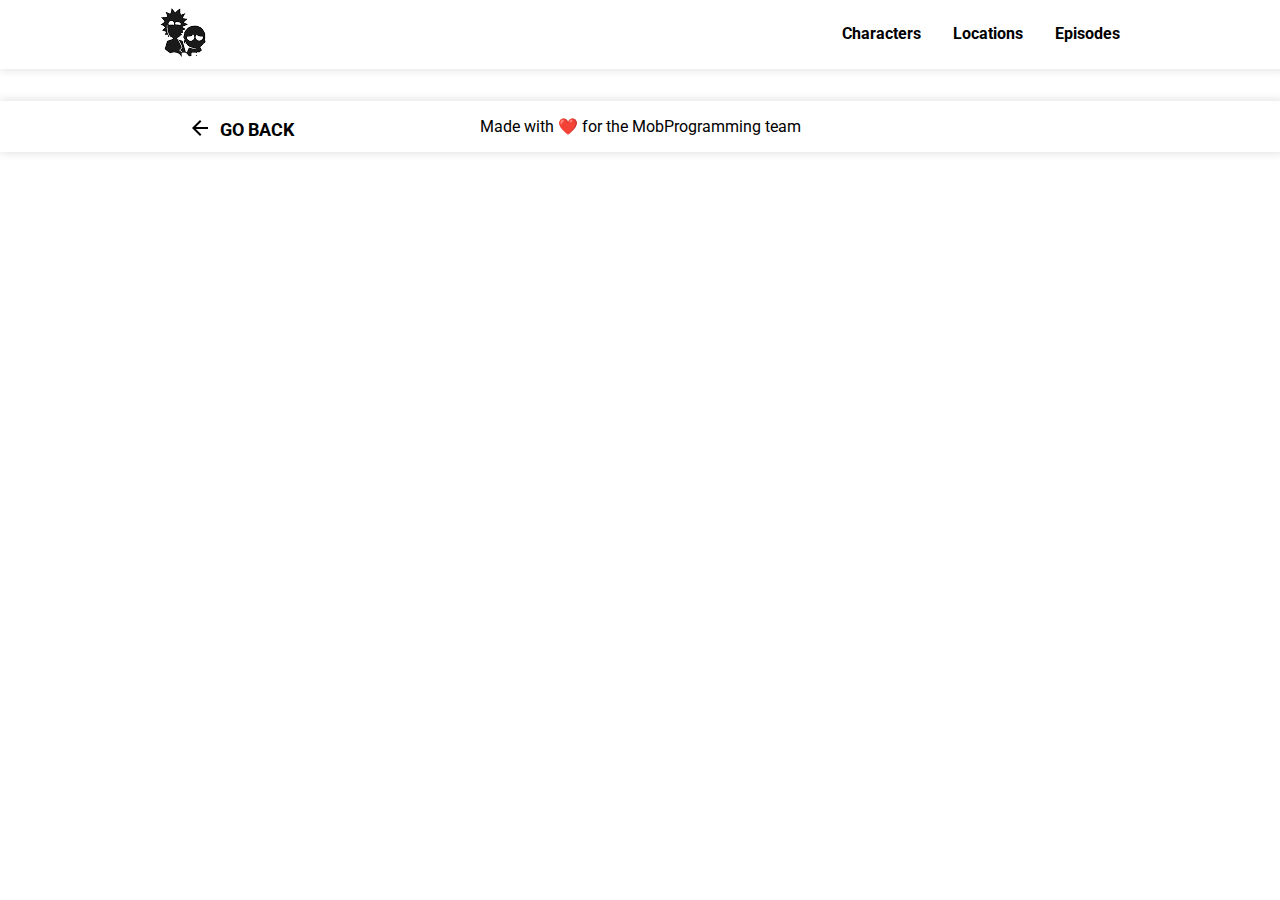
<file: html/characters_details.html>
<!DOCTYPE html>
<html lang="en">
<head>
    <meta charset="UTF-8">
    <meta name="viewport" content="width=device-width, initial-scale=1.0">
    <title>Document</title>
    <link rel="stylesheet" href="/css/style.css">
</head>
<body>
    <header class="header">
        <div class="header__content">
            <div class="header__logo"><a href="characters.html"><img src="/assets/images/logo-black.png" alt=""></a></div>
            <nav class="header__nav">
                <ul class="header__nav nav">
                    <li class="nav__menu-item"><a href="characters.html">Characters</a></li>
                    <li class="nav__menu-item"><a href="locations.html">Locations</a></li>
                    <li class="nav__menu-item"><a href="episodes.html">Episodes</a></li>
                </ul>
            </nav>
            <button class="burger-btn" aria-label="Open">
                <span></span><span></span><span></span>
            </button>
        </div>
    </header>

    <nav class="header__nav mobile-menu">
        <ul class="header__nav mobile-menu__items">
          <li><a href="characters.html">Characters</a></li>
          <li><a href="locations.html">Locations</a></li>
          <li><a href="episodes.html">Episodes</a></li>
        </ul>
    </nav>

    <main class="main">
        
        <button class="goback-btn"><svg width="16" height="16" viewBox="0 0 16 16" fill="none" xmlns="http://www.w3.org/2000/svg">
        <path d="M16 7H3.83L9.42 1.41L8 0L0 8L8 16L9.41 14.59L3.83 9H16V7Z" fill="black"/>
        </svg>
        GO BACK</button>

        <section class="character-details">
            
        </section>
        
        

    </main>
    <footer class="footer">
        <p>Made with ❤️ for the MobProgramming team</p>
    </footer>
        
    <script src="/js/script.js"></script>
</body>
</html>
</file>
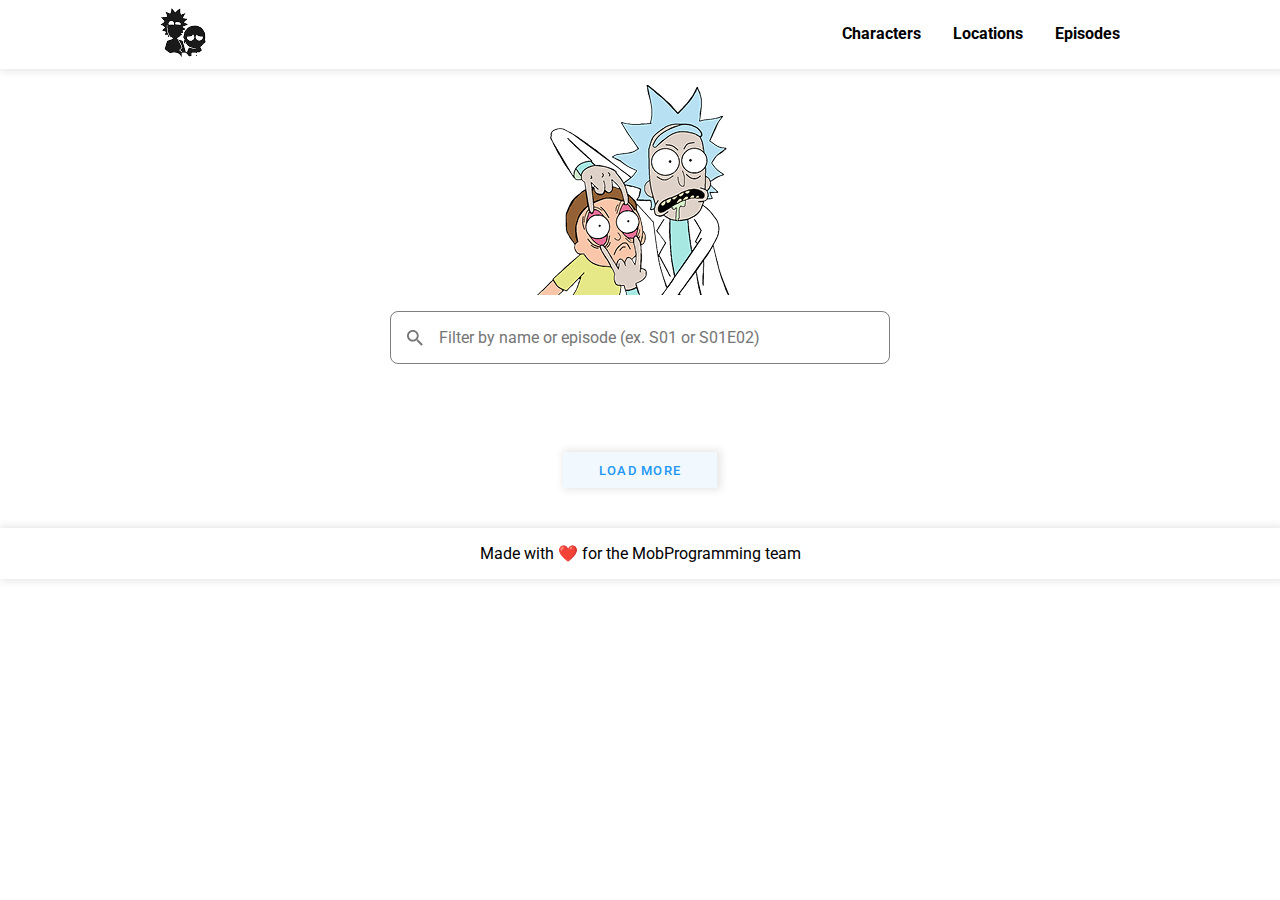
<file: html/episodes.html>
<!DOCTYPE html>
<html lang="en">
<head>
    <meta charset="UTF-8">
    <meta name="viewport" content="width=device-width, initial-scale=1.0">
    <title>Document</title>
    <link rel="stylesheet" href="/css/style.css">
</head>
<body>
    <header class="header">
        <div class="header__content">
            <div class="header__logo"><a href="characters.html"><img src="/assets/images/logo-black.png" alt=""></a></div>
            <nav class="header__nav">
                <ul class="header__nav nav">
                    <li class="nav__menu-item"><a href="characters.html">Characters</a></li>
                    <li class="nav__menu-item"><a href="locations.html">Locations</a></li>
                    <li class="nav__menu-item"><a href="episodes.html">Episodes</a></li>
                </ul>
            </nav>
            <button class="burger-btn" aria-label="Open">
                <span></span><span></span><span></span>
            </button>
        </div>
    </header>

    <nav class="header__nav mobile-menu">
        <ul class="header__nav mobile-menu__items">
          <li><a href="characters.html">Characters</a></li>
          <li><a href="locations.html">Locations</a></li>
          <li><a href="episodes.html">Episodes</a></li>
        </ul>
    </nav>
    
    <main class="main" data-type="episode">
        <img src="/assets/images/episodes.png" alt="">
        <section class="filters" data-type="episode">

            <article class="filters__filter-item" id="episodes-search">
                <svg width="18" height="18" viewBox="0 0 18 18" fill="none" xmlns="http://www.w3.org/2000/svg">
                    <path d="M12.5 11H11.71L11.43 10.73C12.41 9.59 13 8.11 13 6.5C13 2.91 10.09 0 6.5 0C2.91 0 0 2.91 0 6.5C0 10.09 2.91 13 6.5 13C8.11 13 9.59 12.41 10.73 11.43L11 11.71V12.5L16 17.49L17.49 16L12.5 11ZM6.5 11C4.01 11 2 8.99 2 6.5C2 4.01 4.01 2 6.5 2C8.99 2 11 4.01 11 6.5C11 8.99 8.99 11 6.5 11Z" fill="black" fill-opacity="0.54"/>
                    </svg>                    
                <input type="text" placeholder="Filter by name or episode (ex. S01 or S01E02)">
            </article>

        </section>

        <section class="episodes cards">
            
        </section>
        <button class="loadmore" data-type="episode" 
        data-url="https://rickandmortyapi.com/api/episode">LOAD MORE</button>

    </main>
    <footer class="footer">
        <p>Made with ❤️ for the MobProgramming team</p>
    </footer>
        
    <script src="/js/script.js"></script>
</body>
</html>
</file>
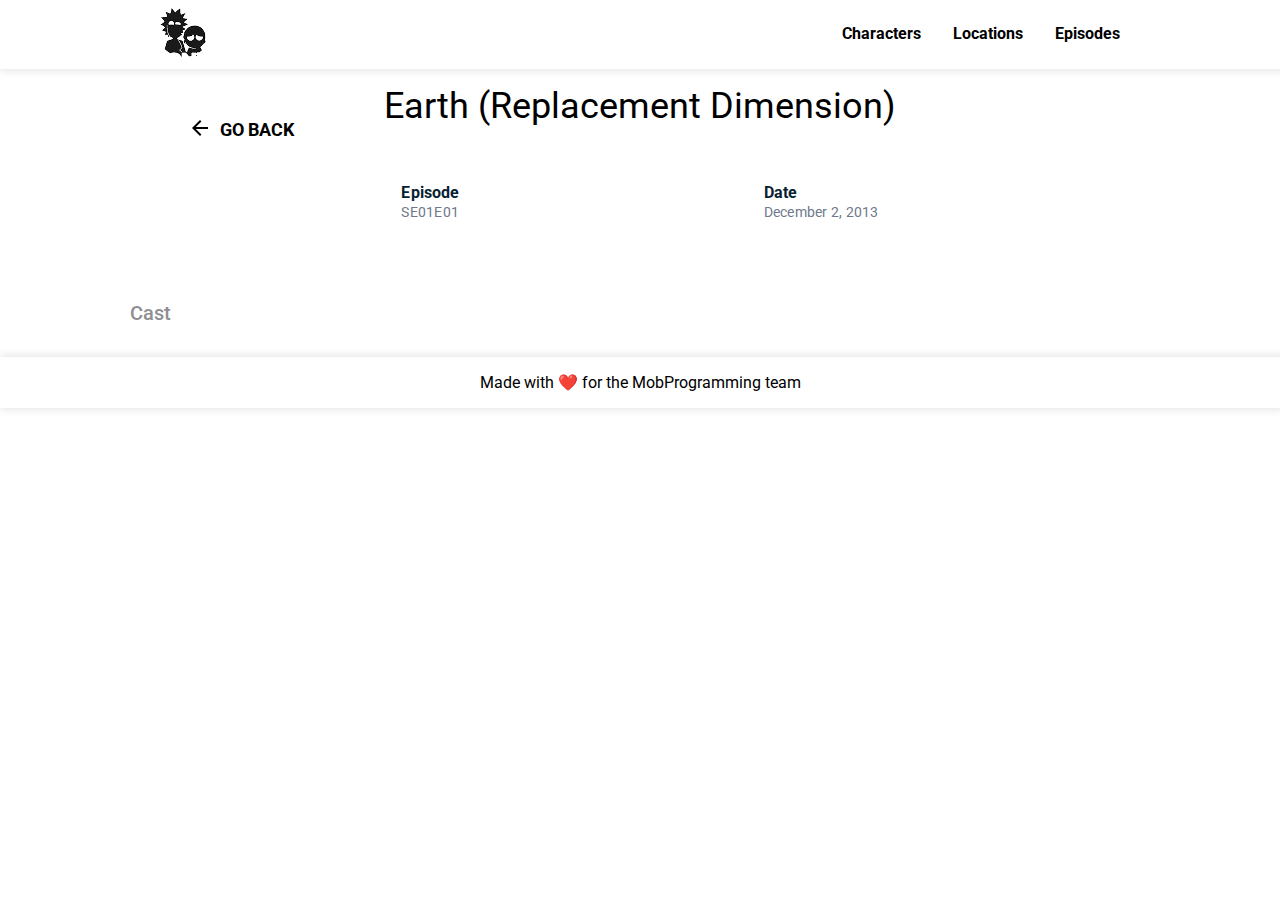
<file: html/episodes_details.html>
<!DOCTYPE html>
<html lang="en">
<head>
    <meta charset="UTF-8">
    <meta name="viewport" content="width=device-width, initial-scale=1.0">
    <title>Document</title>
    <link rel="stylesheet" href="/css/style.css">
</head>
<body>
    <header class="header">
        <div class="header__content">
            <div class="header__logo"><a href="characters.html"><img src="/assets/images/logo-black.png" alt=""></a></div>
            <nav class="header__nav">
                <ul class="header__nav nav">
                    <li class="nav__menu-item"><a href="characters.html">Characters</a></li>
                    <li class="nav__menu-item"><a href="locations.html">Locations</a></li>
                    <li class="nav__menu-item"><a href="episodes.html">Episodes</a></li>
                </ul>
            </nav>
            <button class="burger-btn" aria-label="Open">
                <span></span><span></span><span></span>
            </button>
        </div>
    </header>

    <nav class="header__nav mobile-menu">
        <ul class="header__nav mobile-menu__items">
          <li><a href="characters.html">Characters</a></li>
          <li><a href="locations.html">Locations</a></li>
          <li><a href="episodes.html">Episodes</a></li>
        </ul>
    </nav>

    <main class="main">

        <button class="goback-btn"><svg width="16" height="16" viewBox="0 0 16 16" fill="none" xmlns="http://www.w3.org/2000/svg">
        <path d="M16 7H3.83L9.42 1.41L8 0L0 8L8 16L9.41 14.59L3.83 9H16V7Z" fill="black"/>
        </svg>
        GO BACK</button>

        <h1 class="main__title">Earth (Replacement Dimension)</h1>

        <section class="selected-filters">

            <div class="selected-filters__item">
                <p>Episode</p>
                <span>SE01E01</span>
            </div>
            <div class="selected-filters__item">
                <p>Date</p>
                <span>December 2, 2013</span>
            </div>
            
        </section>
        
        <div class="characters-wrapper">  
            <h3 class="characters__subtitle">Cast</h3>
            <section class="characters cards episode-details">
               
            </section>
        </div>
    </main>
    <footer class="footer">
        <p>Made with ❤️ for the MobProgramming team</p>
    </footer>
        
    <script src="/js/script.js"></script>
</body>
</html>
</file>
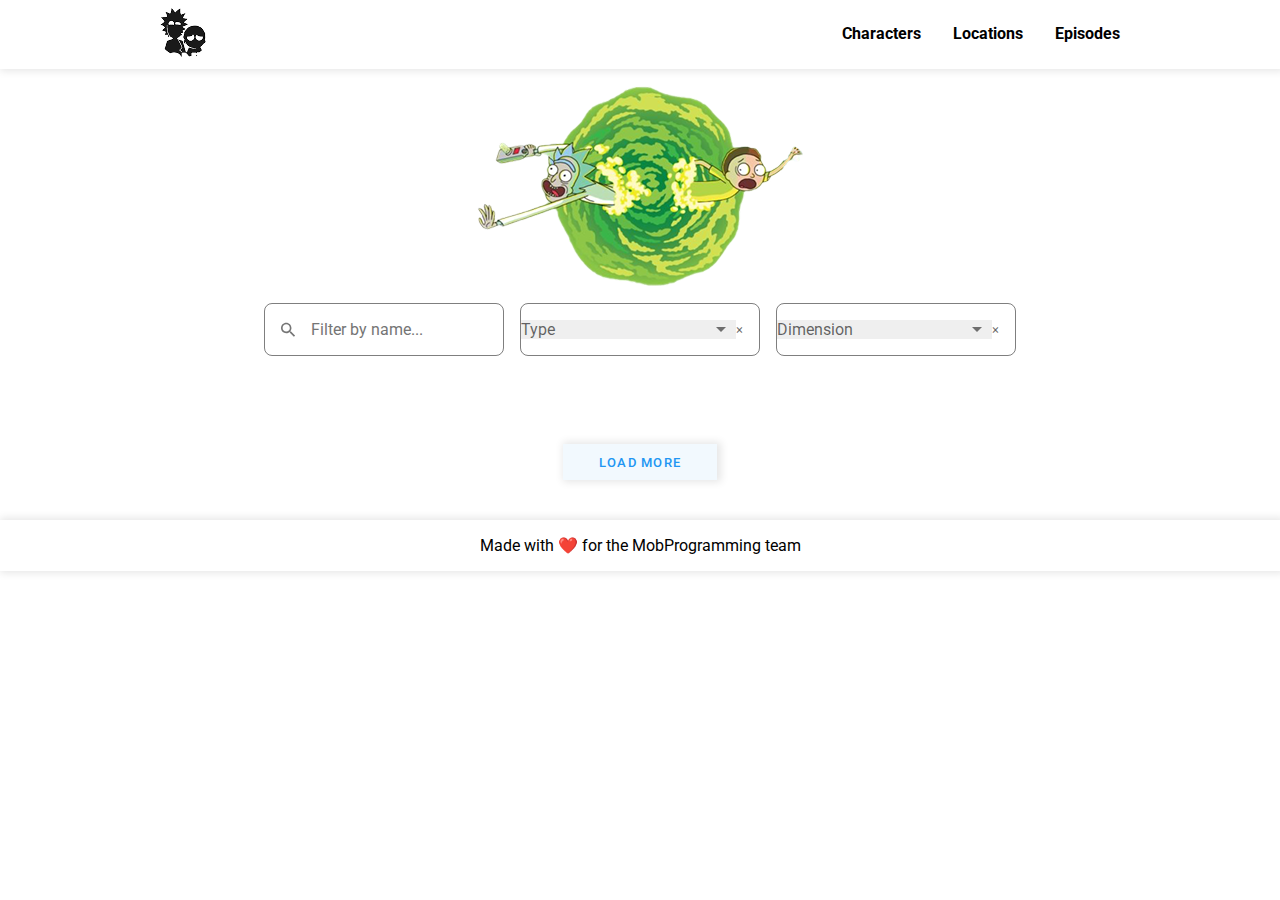
<file: html/locations.html>
<!DOCTYPE html>
<html lang="en">
<head>
    <meta charset="UTF-8">
    <meta name="viewport" content="width=device-width, initial-scale=1.0">
    <title>Document</title>
    <link rel="stylesheet" href="/css/style.css">
</head>
<body>
    <header class="header">
        <div class="header__content">
            <div class="header__logo"><a href="characters.html"><img src="/assets/images/logo-black.png" alt=""></a></div>
            <nav class="header__nav">
                <ul class="header__nav nav">
                    <li class="nav__menu-item"><a href="characters.html">Characters</a></li>
                    <li class="nav__menu-item"><a href="locations.html">Locations</a></li>
                    <li class="nav__menu-item"><a href="episodes.html">Episodes</a></li>
                </ul>
            </nav>
        </div>
    </header>
    <main class="main">
        <img src="/assets/images/locations.png" alt="">
        
        <section class="filters" data-type="location">

            <article class="filters__filter-item">
                <svg width="18" height="18" viewBox="0 0 18 18" fill="none" xmlns="http://www.w3.org/2000/svg">
                    <path d="M12.5 11H11.71L11.43 10.73C12.41 9.59 13 8.11 13 6.5C13 2.91 10.09 0 6.5 0C2.91 0 0 2.91 0 6.5C0 10.09 2.91 13 6.5 13C8.11 13 9.59 12.41 10.73 11.43L11 11.71V12.5L16 17.49L17.49 16L12.5 11ZM6.5 11C4.01 11 2 8.99 2 6.5C2 4.01 4.01 2 6.5 2C8.99 2 11 4.01 11 6.5C11 8.99 8.99 11 6.5 11Z" fill="black" fill-opacity="0.54"/>
                    </svg>                    
                <input type="text" placeholder="Filter by name...">
            </article>

            <article class="filters__filter-item">
                <select data-filter="type"><option disabled selected>Type</option></select>
                <button class="reset-filter" data-reset="status">×</button>
            </article>
            <article class="filters__filter-item">
                <select data-filter="dimension"><option disabled selected>Dimension</option></select>
                <button class="reset-filter" data-reset="status">×</button>
            </article>
        </section>

        <section class="locations cards">
            <!-- <article class="locations__card card">
                <div class="locations__card-info">
                    <h3 class="locations__card-name">Earth (C-137)</h3>
                    <span class="locations__card-other">Planet</span>
                </div>
            </article> -->
        </section>
        <button class="loadmore" data-type="location" 
        data-url="https://rickandmortyapi.com/api/location">LOAD MORE</button>

    </main>
    <footer class="footer">
        <p>Made with ❤️ for the MobProgramming team</p>
    </footer>
        
    <script src="/js/script.js"></script>
</body>
</html>
</file>
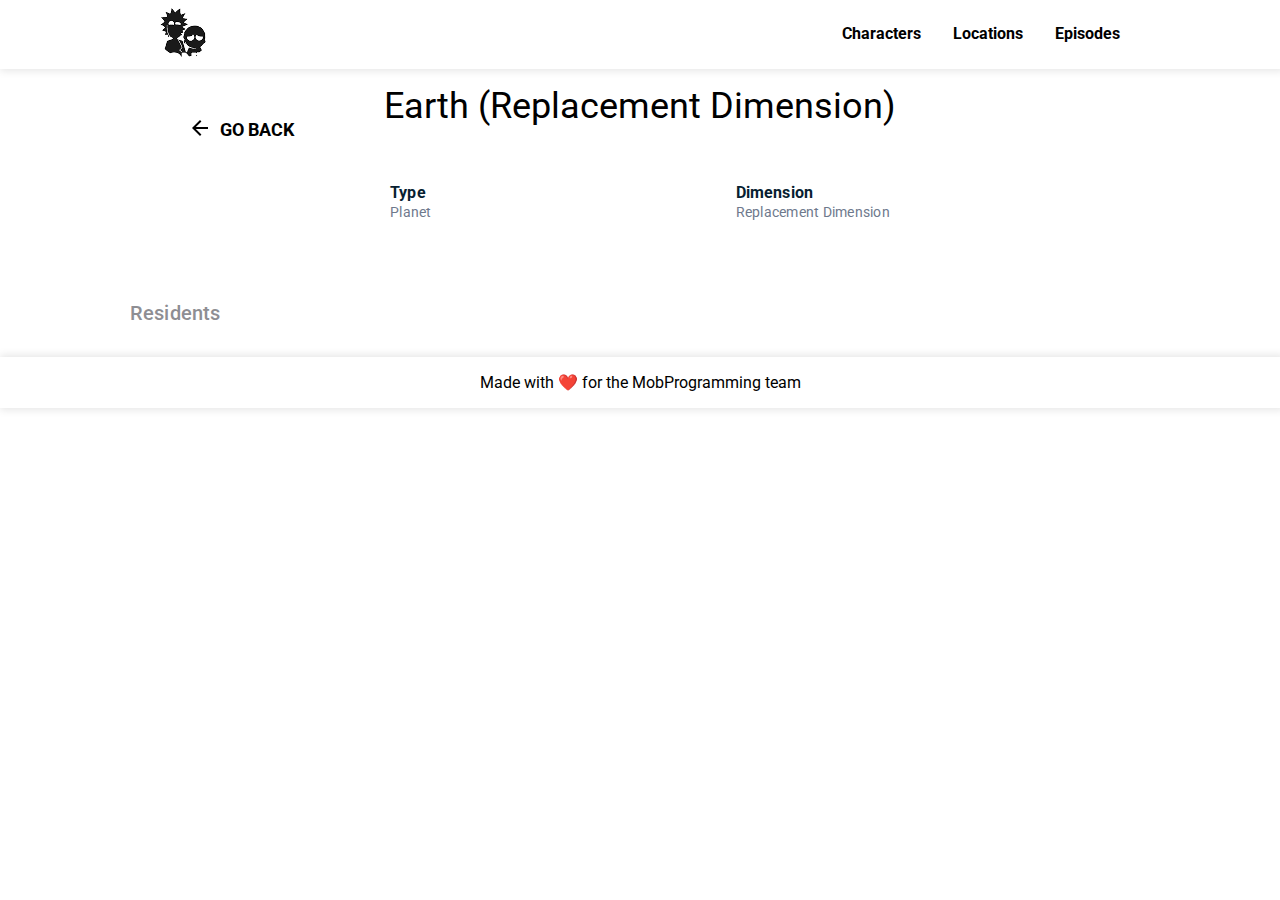
<file: html/locations_details.html>
<!DOCTYPE html>
<html lang="en">
<head>
    <meta charset="UTF-8">
    <meta name="viewport" content="width=device-width, initial-scale=1.0">
    <title>Document</title>
    <link rel="stylesheet" href="/css/style.css">
</head>
<body>
    <header class="header">
        <div class="header__content">
            <div class="header__logo"><a href="characters.html"><img src="/assets/images/logo-black.png" alt=""></a></div>
            <nav class="header__nav">
                <ul class="header__nav nav">
                    <li class="nav__menu-item"><a href="characters.html">Characters</a></li>
                    <li class="nav__menu-item"><a href="locations.html">Locations</a></li>
                    <li class="nav__menu-item"><a href="episodes.html">Episodes</a></li>
                </ul>
            </nav>
            <button class="burger-btn" aria-label="Open">
                <span></span><span></span><span></span>
            </button>
        </div>
    </header>

    <nav class="header__nav mobile-menu">
        <ul class="header__nav mobile-menu__items">
          <li><a href="characters.html">Characters</a></li>
          <li><a href="locations.html">Locations</a></li>
          <li><a href="episodes.html">Episodes</a></li>
        </ul>
      </nav>

    <main class="main">

        <button class="goback-btn"><svg width="16" height="16" viewBox="0 0 16 16" fill="none" xmlns="http://www.w3.org/2000/svg">
        <path d="M16 7H3.83L9.42 1.41L8 0L0 8L8 16L9.41 14.59L3.83 9H16V7Z" fill="black"/>
        </svg>
        GO BACK</button>

        <h1 class="main__title">Earth (Replacement Dimension)</h1>

        <section class="selected-filters">

            <div class="selected-filters__item">
                <p>Type</p>
                <span>Planet</span>
            </div>
            <div class="selected-filters__item">
                <p>Dimension</p>
                <span>Replacement Dimension</span>
            </div>
            
        </section>
        
        <div class="characters-wrapper">  
            <h3 class="characters__subtitle">Residents</h3>
            <section class="characters cards location-details">                
            </section>
        </div>

    </main>
    <footer class="footer">
        <p>Made with ❤️ for the MobProgramming team</p>
    </footer>
        
    <script src="/js/script.js"></script>
</body>
</html>
</file>
<file: css/style.css>
@import url(/assets/fonts/roboto/font.css);
@import url(adaptive.css);
* {
    margin: 0;
    padding: 0;
    box-sizing: border-box;
    text-decoration: none;
    list-style: none;
    font-family: 'Roboto';
    border: none;
    outline: none;
  }


/* General */

.characters-wrapper {
    width: 100%;
    max-width: 1020px;
}

.cards {
    display: grid;
    margin: 0 auto;
    width: 100%;
    max-width: 1020px;
    grid-template-columns: repeat(auto-fit, minmax(240px, 1fr));
    column-gap: 20px;
    row-gap: 24px;
    justify-items: center;
}


.characters__card, .locations__card, .episodes__card {
    display: flex;    
    width: 100%;
    max-width: 240px;
    border-radius: 4px;
    box-shadow: 2px 0px 8px 2px rgba(0, 0, 0, 0.1);
    flex-direction: column;   
}


.characters__card-info h3, .locations__card-info h3, .episodes__card-info h3 {
    color: black;
    font-weight: 500;
    letter-spacing: 0.15px;
    font-size: 20px;
}

.characters__card-info span, .locations__card-info span, .episodes__card-info span {
    color: rgba(0, 0, 0, 0.6);
    font-size: 14px;
    font-weight: 400;
}

.episodes__card-serie {
    margin-top: 0.5rem;
    font-weight: 700;
    font-size: 14px;
    letter-spacing: 0.25px;
    color: rgba(0, 0, 0, 0.6);
}


.locations__card, .episodes__card {
    justify-content: center;
    align-items: center;
    background-color: #FAFAFA;
    text-align: center;
    height: 128px;
    max-height: 128px;
}


/* Header */

.header {
    position: relative;
    box-shadow: 2px 0px 8px 2px rgba(0, 0, 0, 0.1);
    padding: 0.5rem 10rem;
    z-index: 4;
    background-color: white;
}

.header__content {
    margin: 0 auto;
    display: flex;
    max-width: 1020px;
    justify-content: space-between;
    align-items: center;
}

.header__logo img{
    transition: 0.4s;
}

.header__logo img:hover {
    transform: scale(1.2);
}

.header__logo img:active {
    transform: scale(0.9);
}

.header__nav {
    display: flex;
    gap: 2rem;
    font-weight: 700;
}

.header__nav a {
    display: block;
    color: black;
    transition: 0.3s;
}


.header__nav a:hover {
    transform: scale(1.1);
}

.header__nav a::after {
    content: "";
    display: block;
    height: 2px;
    width: 0;
    background: rgb(0, 0, 0);
    transition: 0.3s;
    margin: auto;
    border-radius: 1px;
}

.header__nav a:active::after {
    width: 100%;
}


/* Mobile-menu */

.mobile-menu {
    position: absolute;
    display: none;
    top: 69px;
    left: 0;
    width: 100%;
    height: auto;
    background: white;
    transition: 0.3s ease;
    z-index: 3;
    padding: 2rem;
    box-shadow: 2px 0 10px rgba(0,0,0,0.1);
  }
  
  .mobile-menu.open {
    display: flex;
    flex-direction: column;
    align-items: center;
    text-align: center;
  }

  .mobile-menu__items {
    flex-direction: column;
    font-size: 24px;
  }
  
  .burger-btn {
    background: none;
    border: none;
    cursor: pointer;
    display: none;
    flex-direction: column;
    gap: 4px;
  }

  .burger-btn::after {
    content: '×';
    cursor: pointer;
    display: none;
    pointer-events: auto;
    color: rgba(0, 0, 0, 0.54);
    font-size: 36px;
  }

  .burger-btn.open span {
    display: none;
  }

  .burger-btn.open::after {
    display: block;
  }
  
  .burger-btn span {
    display: block;
    width: 24px;
    height: 2px;
    background: black;
  }
  


/* Main */

.main {
    position: relative;
    display: flex;
    flex-direction: column;
    align-items: center;
    padding: 2.5rem 15rem;
    height: 100%;
}

/* main__logo */

.main__logo {
    width: 100%;
    max-width: 732px;
    height: auto;
    filter: drop-shadow(0px 0px 10px #7dff7ab7);
}

/* goback-btn */

.goback-btn {
    position: absolute;
    left: 15%;
    top: 50px;
    background-color: rgba(0, 0, 0, 0);
    color: rgba(0, 0, 0, 1);
    font-weight: 700;
    font-size: 18px;
    transition: 0.6s;
}

.goback-btn:hover {
    transform: scale(1.1);
}

.goback-btn:active {
    transform: scale(0.9);
}

.goback-btn svg {
    margin-right: 0.5rem;
}

/* main__title */

.main__title {
    font-size: 36px;
    font-weight: 400;
    text-align: center;
    margin-bottom: 3.5rem;
}

/* Filters */

.filters {
    display: flex;
    gap: 16px;
    padding: 1rem 0 3rem;
    justify-content: center;
    width: 100%;
    max-width: 1020px;
}

.select-wrappers-wrapper {
    display: flex;
    gap: 16px;
}

.select-wrapper {
    position: relative;
    width: 200px;
}

.select-wrapper select {
    width: 100%;
    padding: 1rem 0.5rem;
    border: 1px solid rgba(0, 0, 0, 0.5);
    border-radius: 8px;
    appearance: none;
    background: white;
    cursor: pointer;
    font-size: 16px;
    font-weight: 400;
    color: rgba(0, 0, 0, 0.6);
}

.select-wrapper::after {
    content: '▼';
    position: absolute;
    right: 10px;
    top: 50%;
    transform: translateY(-50%);
    pointer-events: none;
    font-size: 12px;
    color: #555;
    transition: 0.2s;
}

.select-wrapper.has-value::after {
    content: '×';
    cursor: pointer;
    pointer-events: auto;
    font-size: 16px;
    color: #999;
    transition: 0.3s;
}

.select-wrapper.has-value select {
    border: 2.4px solid rgba(0, 0, 0, 0.8);
}


#episodes-search{
    width: 500px;
}


.filters__filter-item {
    display: flex;
    align-items: center;
    border: 1px solid rgba(0, 0, 0, 0.5);
    border-radius: 8px;
    width: 240px;
    height: 53px;
}

.filters__filter-item input {
    width: 100%;
    margin-left: 1rem;
}

.filters__filter-item svg {
    margin-left: 1rem;
}

.filters__filter-item select {
    appearance: none;
    -webkit-appearance: none;
    -moz-appearance: none;
    background-image: url('/assets/icons/select_arrow.svg');
    background-repeat: no-repeat;
    background-position: right 10px center;
    width: 100%;
}


.filters__filter-item input, .filters__filter-item select {
    font-size: 16px;
    color: rgba(0, 0, 0, 0.6);
}

/* reset-filter */

.reset-filter{
    background: none;
    transition: 0.5s;
    color: rgba(0, 0, 0, 0.6);
    margin-right: 1rem;
}

.reset-filter:hover{
    transform: scale(1.6);
    color: red;
}

/* Mobile-filters */

.open-filters {
    position: relative;
    display: none;
    font-weight: 500;
    font-size: 14px;
    text-align: center;
    text-transform: uppercase;
    letter-spacing: 1.25px;
    background-color: rgba(227, 242, 253, 1);
    width: 100%;
    color: rgba(33, 150, 243, 1);
    box-shadow: 0 -2px 10px rgba(0,0,0,0.1);
    padding: 1rem 0;
}

.open-filters__spans{
    position: absolute;
    top: 36%;
    left: 0;
    width: 100px;
    display: flex;
    flex-direction: column;
    align-items: center;
    gap: 4px;
}

.open-filters__spans span {
    height: 2px;
    background-color: rgba(0, 0, 0, 0.54);
}

.open-filters__spans-one{
    width: 19px;
}

.open-filters__spans-two{
    width: 12px;
}

.open-filters__spans-three{
    width: 4px;
}

body.no-scroll {
    overflow: hidden;
}

.overlay-blur {
    position: fixed;
    inset: 0;
    background: rgba(14, 14, 14, 0.6);
    backdrop-filter: blur(6px);
    z-index: 5;
    display: none;
}

.overlay-blur.visible {
    display: block;
}
  

.mobile-filters {
    position: absolute;
    display: none;
    flex-direction: column;
    align-items: center;
    text-align: center;
    width: 75%;
    top: 70vw;
    left: 15%;
    right: 0;
    background: white;
    box-shadow: 0 -2px 10px rgba(0,0,0,0.1);
    transition: 0.3s ease;
    z-index: 10;
    padding: 1rem;
    border-radius: 8px;
}

.mobile-filters.open {
    display: flex;
}

.mobile-filters__content-title-wrapper {
    display: flex;
    align-items: center;
    justify-content: space-between;
}

.close-btn {
    cursor: pointer;
    pointer-events: auto;
    font-size: 26px;
    color: #999;
}


.mobile-filters__content {
    display: flex;
    flex-direction: column;
    width: 100%;
    gap: 1rem;
}

/* Selected-filters */

.selected-filters {
    display: flex;
    gap: 19rem;
}

.selected-filters p {
    font-weight: 700;
    font-size: 16px;
    letter-spacing: 0.15px;
    color: rgba(8, 31, 50, 1);
}

.selected-filters span {
    font-weight: 400;
    font-size: 14px;
    letter-spacing: 0.25px;
    color: rgba(110, 121, 140, 1);
}


/* Characters */

.characters__card-image {
    border-radius: 4px 4px 0 0;
    max-width: 240px;
    object-fit: cover;
    width: 100%;
    max-height: 168px;
}

.characters__card-info {
    padding: 1rem;
}

/* Character-details */

.character-details {
    display: flex;
    flex-direction: column;
    gap: 2.5rem;
    width: 70%;
}

.character-details__portrait {
    display: flex;
    flex-direction: column;
    align-items: center;
}

.character-details__portrait h1 {
    font-size: 48px;
    text-align: center;
    font-weight: 400;
}

.character-details__portrait img {
    border-radius: 50%;
    border: 5px rgba(242, 242, 247, 1) solid;
}

.character-details__info {
    display: flex;
    gap: 2rem;
}

.character-details__info-block {
    flex-direction: column;
    width: 50%;
    gap: 0rem;
}

.character-details__info h3{
    font-weight: 500;
    font-size: 20px;
    letter-spacing: 0.15px;
    color: rgba(142, 142, 147, 1);
}

.character-details__info h6 {
    font-weight: 700;
    font-size: 16px;
    letter-spacing: 0.15px;
    color: rgba(8, 31, 50, 1);
}

.character-details__info span {
    font-weight: 400;
    font-size: 14px;
    letter-spacing: 0.25px;
    color: rgba(110, 121, 140, 1);
}

.episodes-items p {
    font-weight: 500;
    font-size: 10px;
    letter-spacing: 1.5px;
    text-transform: uppercase;
    color: rgba(142, 142, 147, 1);
}

.informations__item, .episodes__item {
    border-bottom: 1px solid rgba(0, 0, 0, 0.1);
    padding: 1rem 1rem 0 0;
    display: flex;
    align-items: center;
    justify-content: space-between;
}


/* main__subtitle */

.characters__subtitle {
    font-weight: 500;
    font-size: 20px;
    letter-spacing: 0.15px;
    color: rgba(142, 142, 147, 1);
    margin: 5rem 0 1rem 0;
}

/* Loadmore btn */

.loadmore {
    min-width: 154px;
    min-height: 36px;
    color: rgba(33, 150, 243, 1);
    font-weight: 500;
    letter-spacing: 1.25px;
    background-color: rgba(242, 249, 254, 1);
    box-shadow: 2px 0px 8px 2px rgba(0, 0, 0, 0.1);
    margin: 2.5rem 0 1.5rem;
    transition: 0.3s;
}

.loadmore:hover {
    background-color: rgba(33, 150, 243, 1);
    color: rgba(242, 249, 254, 1);
}

.loadmore:active {
    transform: scale(0.9);
}       

/* Footer */

.footer {
    box-shadow: 2px 0px 8px 2px rgba(0, 0, 0, 0.1);
    display: flex;
    padding: 1rem 15rem;
    text-align: center;
    justify-content: center;
    align-items: center;
}
</file>
